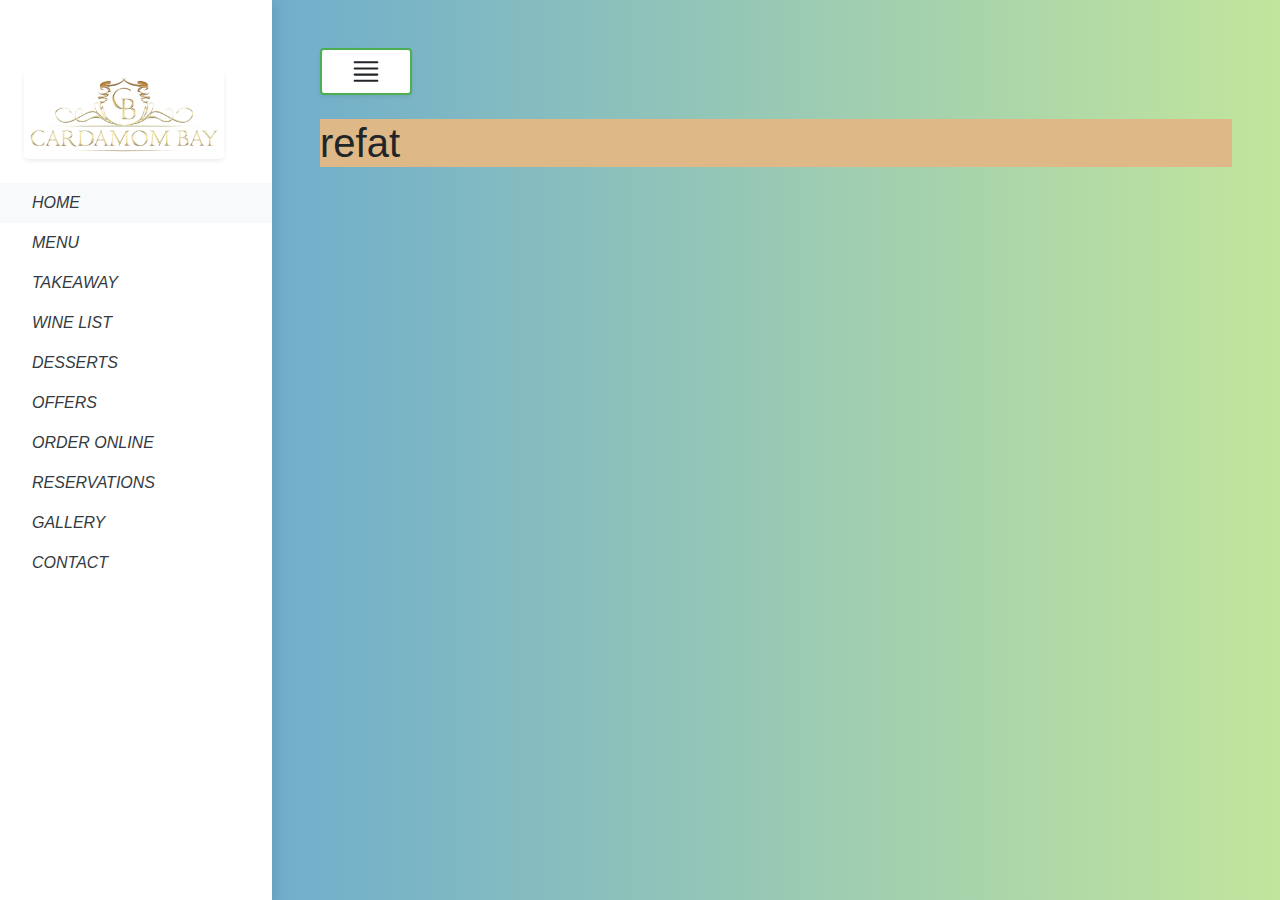
<file: navbar.html>
<!DOCTYPE html>
<html lang="en">
  <head>
    <meta charset="UTF-8" />
    <meta http-equiv="X-UA-Compatible" content="IE=edge" />
    <meta name="viewport" content="width=device-width, initial-scale=1.0" />
    <title>Indian Restaurant</title>
    <link rel="stylesheet" href="css/bootstrap.min.css" />
    <link rel="stylesheet" href="navbar.css" />
    <style>
      /*
*
* ==========================================
* FOR DEMO PURPOSE
* ==========================================
*
*/

      body {
        background: #599fd9;
        background: -webkit-linear-gradient(to right, #599fd9, #c2e59c);
        background: linear-gradient(to right, #599fd9, #c2e59c);
        min-height: 100vh;
        overflow-x: hidden;
      }

      .separator {
        margin: 3rem 0;
        border-bottom: 1px dashed #fff;
      }
    </style>
  </head>
  <body>
    <div class="vertical-nav bg-white" id="sidebar">
      <div class="mb-4 ml-4" style="margin-top: 70px">
        <img
          src="Indian_Restaurant/cardamom-logo.png"
          alt="..."
          width="200px"
          class="border-0 img-thumbnail shadow-sm"
        />
      </div>

      <ul class="nav flex-column bg-white mb-0">
        <li class="nav-item">
          <a href="#" class="nav-link text-dark font-italic bg-light">
            <i class="fa fa-th-large mr-3 text-primary fa-fw"></i>
            HOME
          </a>
        </li>
        <li class="nav-item">
          <a href="#" class="nav-link text-dark font-italic">
            <i class="fa fa-address-card mr-3 text-primary fa-fw"></i>
            MENU
          </a>
        </li>
        <li class="nav-item">
          <a href="#" class="nav-link text-dark font-italic">
            <i class="fa fa-cubes mr-3 text-primary fa-fw"></i>
            TAKEAWAY
          </a>
        </li>
        <li class="nav-item">
          <a href="#" class="nav-link text-dark font-italic">
            <i class="fa fa-picture-o mr-3 text-primary fa-fw"></i>
            WINE LIST
          </a>
        </li>
        <li class="nav-item">
          <a href="#" class="nav-link text-dark font-italic">
            <i class="fa fa-area-chart mr-3 text-primary fa-fw"></i>
            DESSERTS
          </a>
        </li>
        <li class="nav-item">
          <a href="#" class="nav-link text-dark font-italic">
            <i class="fa fa-bar-chart mr-3 text-primary fa-fw"></i>
            OFFERS
          </a>
        </li>
        <li class="nav-item">
          <a href="#" class="nav-link text-dark font-italic">
            <i class="fa fa-pie-chart mr-3 text-primary fa-fw"></i>
            ORDER ONLINE
          </a>
        </li>
        <li class="nav-item">
          <a href="#" class="nav-link text-dark font-italic">
            <i class="fa fa-line-chart mr-3 text-primary fa-fw"></i>
            RESERVATIONS
          </a>
        </li>
        <li class="nav-item">
          <a href="#" class="nav-link text-dark font-italic">
            <i class="fa fa-line-chart mr-3 text-primary fa-fw"></i>
            GALLERY
          </a>
        </li>
        <li class="nav-item">
          <a href="#" class="nav-link text-dark font-italic">
            <i class="fa fa-line-chart mr-3 text-primary fa-fw"></i>
            CONTACT
          </a>
        </li>
      </ul>
    </div>
    <!-- End vertical navbar -->

    <!-- Page content holder -->
    <div class="page-content p-5" id="content">
      <!-- Toggle button -->
      <button
        id="sidebarCollapse"
        type="button"
        class="btn btn-light bg-white shadow-sm px-4 mb-4 togolButton"
      >
        <svg
          xmlns="http://www.w3.org/2000/svg"
          width="40"
          height="33"
          fill="currentColor"
          class="bi bi-justify"
          viewBox="0 0 16 16"
        >
          <path
            fill-rule="evenodd"
            d="M2 12.5a.5.5 0 0 1 .5-.5h11a.5.5 0 0 1 0 1h-11a.5.5 0 0 1-.5-.5zm0-3a.5.5 0 0 1 .5-.5h11a.5.5 0 0 1 0 1h-11a.5.5 0 0 1-.5-.5zm0-3a.5.5 0 0 1 .5-.5h11a.5.5 0 0 1 0 1h-11a.5.5 0 0 1-.5-.5zm0-3a.5.5 0 0 1 .5-.5h11a.5.5 0 0 1 0 1h-11a.5.5 0 0 1-.5-.5z"
          />
        </svg>
      </button>

      <!-- order and resevation-->
      <div style="background-color: burlywood">
        <h1>refat</h1>
      </div>
    </div>
    <!-- End demo content -->

    <script src="js/jquery-3.5.1.min.js"></script>
    <script src="js/bootstrap.bundle.min.js"></script>
    <script src="js/popper.min.js"></script>
    <script>
      $(function () {
        // Sidebar toggle behavior
        $("#sidebarCollapse").on("click", function () {
          $("#sidebar, #content").toggleClass("active");
        });
      });
    </script>
  </body>
</html>
</file>
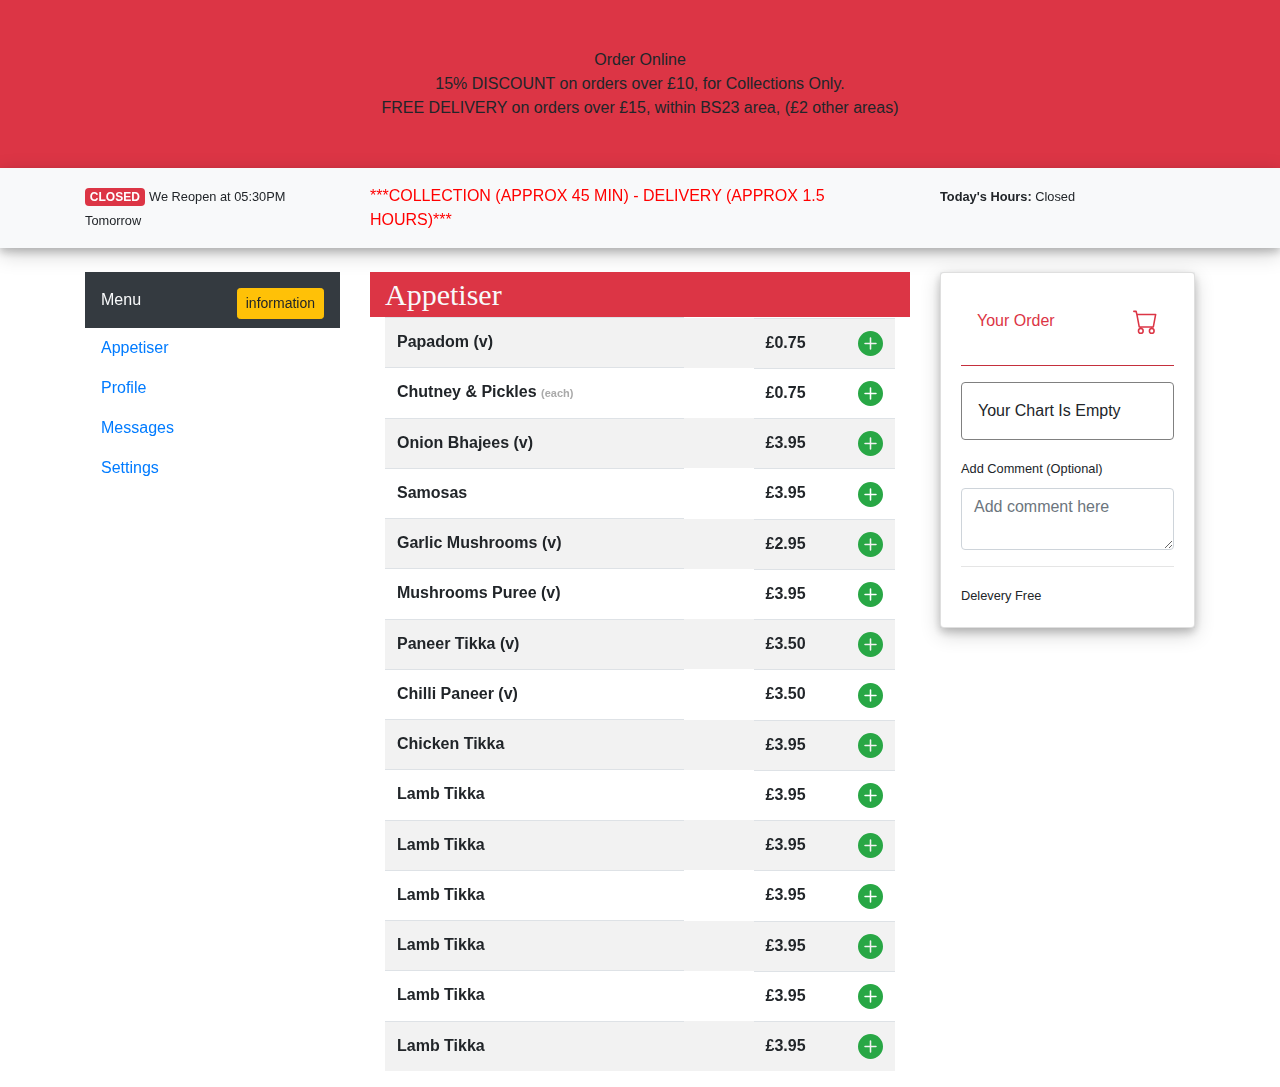
<file: online_menu.html>
<!DOCTYPE html>
<html lang="en">
<head>
	<meta charset="UTF-8">
	<meta http-equiv="X-UA-Compatible" content="IE=edge">
	<meta name="viewport" content="width=device-width, initial-scale=1.0">
	<title>Indian Restaurant</title>
	<link rel="stylesheet" href="css/bootstrap.min.css">
  <style>
    #box1{
      position: sticky;
      top: 0;
    }
    #box3{
      z-index: 9999 !important;
    }
    .box2{
      position: sticky;
      top: 100px;
    }
  </style>
</head>
<body>

<div class="bg-danger p-5 text-center">
    Order Online<br>
    15% DISCOUNT on orders over £10, for Collections Only.<br>

    FREE DELIVERY on orders over £15, within BS23 area, (£2 other areas)
</div>

<div class="bg-light p-3" style="box-shadow: 0 4px 8px 0 rgba(0, 0, 0, 0.2), 0 6px 20px 0 rgba(0, 0, 0, 0.19); " id="box1">
    <div class="container">
        <div class="row">
            <div class="col-sm-3">
                <span class="badge badge-danger">CLOSED</span> <small>We Reopen at 05:30PM Tomorrow</small> 
            </div>
            <div class="col-sm-6">
                <span style="color: red;">***COLLECTION (APPROX 45 MIN) - DELIVERY (APPROX 1.5 HOURS)***  </span>
            </div>
            <div class="col-sm-3">
                <small><b>Today's Hours:</b> Closed</small>
            </div>
        </div>
    </div>
</div>

<div class="container mt-4">
  <div class="row">
    <div class="col-sm-3">
      <div class="box2">
        <div class="bg-dark text-light p-3">
          Menu <button type="button" class="btn btn-warning btn-sm float-right ">information</button>
        </div>
        <div class="nav flex-column nav-pills" id="v-pills-tab" role="tablist" aria-orientation="vertical" >
          <a class="nav-link" id="v-pills-home-tab" data-toggle="pill" href="#v-pills-home" role="tab">Appetiser</a>
          <a class="nav-link" id="v-pills-profile-tab" data-toggle="pill" href="#v-pills-profile" role="tab" >Profile</a>
          <a class="nav-link" id="v-pills-messages-tab" data-toggle="pill" href="#v-pills-messages" role="tab" >Messages</a>
          <a class="nav-link" id="v-pills-settings-tab" data-toggle="pill" href="#v-pills-settings" role="tab">Settings</a>
        </div>
      </div>
    </div>
    <div class="col-sm-6">
      <div id="box3">
        <div class="tab-content " id="v-pills-tabContent" >
          <div class="tab-pane fade show active" id="v-pills-home" role="tabpanel" >
            <div class="col-sm-12 bg-danger text-light" style="font-family: Cursive; font-size: 30px;">
              Appetiser
            </div>
            <div class="col-sm-12">
              <table class="table table-striped font-weight-bold ">
                <tbody>
                  <tr>
                    <td>Papadom (v)</td>
                    <td style="float: right;">
                      £0.75
                      <span class="ml-5">
                        <a href="#">
                          <svg xmlns="http://www.w3.org/2000/svg" width="25" height="25" fill="currentColor" class="bi bi-plus-circle-fill text-success" viewBox="0 0 16 16">
                            <path d="M16 8A8 8 0 1 1 0 8a8 8 0 0 1 16 0zM8.5 4.5a.5.5 0 0 0-1 0v3h-3a.5.5 0 0 0 0 1h3v3a.5.5 0 0 0 1 0v-3h3a.5.5 0 0 0 0-1h-3v-3z"/>
                          </svg>
                        </a>
                      </span>
                    </td>
                  </tr>
                  <tr>
                    <td>Chutney & Pickles <span style="font-size: 11px; color: rgb(170, 170, 170);">(each)</span></td>
                    <td style="float: right;">
                      £0.75
                      <span class="ml-5">
                        <a href="#">
                          <svg xmlns="http://www.w3.org/2000/svg" width="25" height="25" fill="currentColor" class="bi bi-plus-circle-fill text-success" viewBox="0 0 16 16">
                            <path d="M16 8A8 8 0 1 1 0 8a8 8 0 0 1 16 0zM8.5 4.5a.5.5 0 0 0-1 0v3h-3a.5.5 0 0 0 0 1h3v3a.5.5 0 0 0 1 0v-3h3a.5.5 0 0 0 0-1h-3v-3z"/>
                          </svg>
                        </a>
                      </span>
                    </td>
                  </tr>
                  <tr>
                    <td>Onion Bhajees (v)</td>
                    <td style="float: right;">
                      £3.95
                      <span class="ml-5">
                        <a href="#">
                          <svg xmlns="http://www.w3.org/2000/svg" width="25" height="25" fill="currentColor" class="bi bi-plus-circle-fill text-success" viewBox="0 0 16 16">
                            <path d="M16 8A8 8 0 1 1 0 8a8 8 0 0 1 16 0zM8.5 4.5a.5.5 0 0 0-1 0v3h-3a.5.5 0 0 0 0 1h3v3a.5.5 0 0 0 1 0v-3h3a.5.5 0 0 0 0-1h-3v-3z"/>
                          </svg>
                        </a>
                      </span>
                    </td>
                  </tr>
                  <tr>
                    <td>Samosas</td>
                    <td style="float: right;">
                      £3.95
                      <span class="ml-5">
                        <a href="#">
                          <svg xmlns="http://www.w3.org/2000/svg" width="25" height="25" fill="currentColor" class="bi bi-plus-circle-fill text-success" viewBox="0 0 16 16">
                            <path d="M16 8A8 8 0 1 1 0 8a8 8 0 0 1 16 0zM8.5 4.5a.5.5 0 0 0-1 0v3h-3a.5.5 0 0 0 0 1h3v3a.5.5 0 0 0 1 0v-3h3a.5.5 0 0 0 0-1h-3v-3z"/>
                          </svg>
                        </a>
                      </span>
                    </td>
                  </tr>
                  <tr>
                    <td>Garlic Mushrooms (v)</td>
                    <td style="float: right;">
                      £2.95
                      <span class="ml-5">
                        <a href="#">
                          <svg xmlns="http://www.w3.org/2000/svg" width="25" height="25" fill="currentColor" class="bi bi-plus-circle-fill text-success" viewBox="0 0 16 16">
                            <path d="M16 8A8 8 0 1 1 0 8a8 8 0 0 1 16 0zM8.5 4.5a.5.5 0 0 0-1 0v3h-3a.5.5 0 0 0 0 1h3v3a.5.5 0 0 0 1 0v-3h3a.5.5 0 0 0 0-1h-3v-3z"/>
                          </svg>
                        </a>
                      </span>
                    </td>
                  </tr>
                  <tr>
                    <td>Mushrooms Puree (v)</td>
                    <td style="float: right;">
                      £3.95
                      <span class="ml-5">
                        <a href="#">
                          <svg xmlns="http://www.w3.org/2000/svg" width="25" height="25" fill="currentColor" class="bi bi-plus-circle-fill text-success" viewBox="0 0 16 16">
                            <path d="M16 8A8 8 0 1 1 0 8a8 8 0 0 1 16 0zM8.5 4.5a.5.5 0 0 0-1 0v3h-3a.5.5 0 0 0 0 1h3v3a.5.5 0 0 0 1 0v-3h3a.5.5 0 0 0 0-1h-3v-3z"/>
                          </svg>
                        </a>
                      </span>
                    </td>
                  </tr>
                  <tr>
                    <td>Paneer Tikka (v)</td>
                    <td style="float: right;">
                      £3.50
                      <span class="ml-5">
                        <a href="#">
                          <svg xmlns="http://www.w3.org/2000/svg" width="25" height="25" fill="currentColor" class="bi bi-plus-circle-fill text-success" viewBox="0 0 16 16">
                            <path d="M16 8A8 8 0 1 1 0 8a8 8 0 0 1 16 0zM8.5 4.5a.5.5 0 0 0-1 0v3h-3a.5.5 0 0 0 0 1h3v3a.5.5 0 0 0 1 0v-3h3a.5.5 0 0 0 0-1h-3v-3z"/>
                          </svg>
                        </a>
                      </span>
                    </td>
                  </tr>
                  <tr>
                    <td>Chilli Paneer (v)</td>
                    <td style="float: right;">
                      £3.50
                      <span class="ml-5">
                        <a href="#">
                          <svg xmlns="http://www.w3.org/2000/svg" width="25" height="25" fill="currentColor" class="bi bi-plus-circle-fill text-success" viewBox="0 0 16 16">
                            <path d="M16 8A8 8 0 1 1 0 8a8 8 0 0 1 16 0zM8.5 4.5a.5.5 0 0 0-1 0v3h-3a.5.5 0 0 0 0 1h3v3a.5.5 0 0 0 1 0v-3h3a.5.5 0 0 0 0-1h-3v-3z"/>
                          </svg>
                        </a>
                      </span>
                    </td>
                  </tr>
                  <tr>
                    <td>Chicken Tikka</td>
                    <td style="float: right;">
                      £3.95
                      <span class="ml-5">
                        <a href="#">
                          <svg xmlns="http://www.w3.org/2000/svg" width="25" height="25" fill="currentColor" class="bi bi-plus-circle-fill text-success" viewBox="0 0 16 16">
                            <path d="M16 8A8 8 0 1 1 0 8a8 8 0 0 1 16 0zM8.5 4.5a.5.5 0 0 0-1 0v3h-3a.5.5 0 0 0 0 1h3v3a.5.5 0 0 0 1 0v-3h3a.5.5 0 0 0 0-1h-3v-3z"/>
                          </svg>
                        </a>
                      </span>
                    </td>
                  </tr>
                  <tr>
                    <td>Lamb Tikka</td>
                    <td style="float: right;">
                      £3.95
                      <span class="ml-5">
                        <a href="#">
                          <svg xmlns="http://www.w3.org/2000/svg" width="25" height="25" fill="currentColor" class="bi bi-plus-circle-fill text-success" viewBox="0 0 16 16">
                            <path d="M16 8A8 8 0 1 1 0 8a8 8 0 0 1 16 0zM8.5 4.5a.5.5 0 0 0-1 0v3h-3a.5.5 0 0 0 0 1h3v3a.5.5 0 0 0 1 0v-3h3a.5.5 0 0 0 0-1h-3v-3z"/>
                          </svg>
                        </a>
                      </span>
                    </td>
                  </tr>
                  <tr>
                    <td>Lamb Tikka</td>
                    <td style="float: right;">
                      £3.95
                      <span class="ml-5">
                        <a href="#">
                          <svg xmlns="http://www.w3.org/2000/svg" width="25" height="25" fill="currentColor" class="bi bi-plus-circle-fill text-success" viewBox="0 0 16 16">
                            <path d="M16 8A8 8 0 1 1 0 8a8 8 0 0 1 16 0zM8.5 4.5a.5.5 0 0 0-1 0v3h-3a.5.5 0 0 0 0 1h3v3a.5.5 0 0 0 1 0v-3h3a.5.5 0 0 0 0-1h-3v-3z"/>
                          </svg>
                        </a>
                      </span>
                    </td>
                  </tr>
                  <tr>
                    <td>Lamb Tikka</td>
                    <td style="float: right;">
                      £3.95
                      <span class="ml-5">
                        <a href="#">
                          <svg xmlns="http://www.w3.org/2000/svg" width="25" height="25" fill="currentColor" class="bi bi-plus-circle-fill text-success" viewBox="0 0 16 16">
                            <path d="M16 8A8 8 0 1 1 0 8a8 8 0 0 1 16 0zM8.5 4.5a.5.5 0 0 0-1 0v3h-3a.5.5 0 0 0 0 1h3v3a.5.5 0 0 0 1 0v-3h3a.5.5 0 0 0 0-1h-3v-3z"/>
                          </svg>
                        </a>
                      </span>
                    </td>
                  </tr>
                  <tr>
                    <td>Lamb Tikka</td>
                    <td style="float: right;">
                      £3.95
                      <span class="ml-5">
                        <a href="#">
                          <svg xmlns="http://www.w3.org/2000/svg" width="25" height="25" fill="currentColor" class="bi bi-plus-circle-fill text-success" viewBox="0 0 16 16">
                            <path d="M16 8A8 8 0 1 1 0 8a8 8 0 0 1 16 0zM8.5 4.5a.5.5 0 0 0-1 0v3h-3a.5.5 0 0 0 0 1h3v3a.5.5 0 0 0 1 0v-3h3a.5.5 0 0 0 0-1h-3v-3z"/>
                          </svg>
                        </a>
                      </span>
                    </td>
                  </tr>
                  <tr>
                    <td>Lamb Tikka</td>
                    <td style="float: right;">
                      £3.95
                      <span class="ml-5">
                        <a href="#">
                          <svg xmlns="http://www.w3.org/2000/svg" width="25" height="25" fill="currentColor" class="bi bi-plus-circle-fill text-success" viewBox="0 0 16 16">
                            <path d="M16 8A8 8 0 1 1 0 8a8 8 0 0 1 16 0zM8.5 4.5a.5.5 0 0 0-1 0v3h-3a.5.5 0 0 0 0 1h3v3a.5.5 0 0 0 1 0v-3h3a.5.5 0 0 0 0-1h-3v-3z"/>
                          </svg>
                        </a>
                      </span>
                    </td>
                  </tr>
                  <tr>
                    <td>Lamb Tikka</td>
                    <td style="float: right;">
                      £3.95
                      <span class="ml-5">
                        <a href="#">
                          <svg xmlns="http://www.w3.org/2000/svg" width="25" height="25" fill="currentColor" class="bi bi-plus-circle-fill text-success" viewBox="0 0 16 16">
                            <path d="M16 8A8 8 0 1 1 0 8a8 8 0 0 1 16 0zM8.5 4.5a.5.5 0 0 0-1 0v3h-3a.5.5 0 0 0 0 1h3v3a.5.5 0 0 0 1 0v-3h3a.5.5 0 0 0 0-1h-3v-3z"/>
                          </svg>
                        </a>
                      </span>
                    </td>
                  </tr>
                </tbody>
              </table>
            </div>
          </div>
          <div class="tab-pane fade" id="v-pills-profile" role="tabpanel" >refat Culpa dolor voluptate do laboris laboris irure reprehenderit id incididunt duis pariatur mollit aute magna pariatur consectetur. Eu veniam duis non ut dolor deserunt commodo et minim in quis laboris ipsum velit id veniam. Quis ut consectetur adipisicing officia excepteur non sit. Ut et elit aliquip labore Lorem enim eu. Ullamco mollit occaecat dolore ipsum id officia mollit qui esse anim eiusmod do sint minim consectetur qui.Culpa dolor voluptate do laboris laboris irure reprehenderit id incididunt duis pariatur mollit aute magna pariatur consectetur. Eu veniam duis non ut dolor deserunt commodo et minim in quis laboris ipsum velit id veniam. Quis ut consectetur adipisicing officia excepteur non sit. Ut et elit aliquip labore Lorem enim eu. Ullamco mollit occaecat dolore ipsum id officia mollit qui esse anim eiusmod do sint minim consectetur qui.Culpa dolor voluptate do laboris laboris irure reprehenderit id incididunt duis pariatur mollit aute magna pariatur consectetur. Eu veniam duis non ut dolor deserunt commodo et minim in quis laboris ipsum velit id veniam. Quis ut consectetur adipisicing officia excepteur non sit. Ut et elit aliquip labore Lorem enim eu. Ullamco mollit occaecat dolore ipsum id officia mollit qui esse anim eiusmod do sint minim consectetur qui.Culpa dolor voluptate do laboris laboris irure reprehenderit id incididunt duis pariatur mollit aute magna pariatur consectetur. Eu veniam duis non ut dolor deserunt commodo et minim in quis laboris ipsum velit id veniam. Quis ut consectetur adipisicing officia excepteur non sit. Ut et elit aliquip labore Lorem enim eu. Ullamco mollit occaecat dolore ipsum id officia mollit qui esse anim eiusmod do sint minim consectetur qui.Culpa dolor voluptate do laboris laboris irure reprehenderit id incididunt duis pariatur mollit aute magna pariatur consectetur. Eu veniam duis non ut dolor deserunt commodo et minim in quis laboris ipsum velit id veniam. Quis ut consectetur adipisicing officia excepteur non sit. Ut et elit aliquip labore Lorem enim eu. Ullamco mollit occaecat dolore ipsum id officia mollit qui esse anim eiusmod do sint minim consectetur qui.Culpa dolor voluptate do laboris laboris irure reprehenderit id incididunt duis pariatur mollit aute magna pariatur consectetur. Eu veniam duis non ut dolor deserunt commodo et minim in quis laboris ipsum velit id veniam. Quis ut consectetur adipisicing officia excepteur non sit. Ut et elit aliquip labore Lorem enim eu. Ullamco mollit occaecat dolore ipsum id officia mollit qui esse anim eiusmod do sint minim consectetur qui.Culpa dolor voluptate do laboris laboris irure reprehenderit id incididunt duis pariatur mollit aute magna pariatur consectetur. Eu veniam duis non ut dolor deserunt commodo et minim in quis laboris ipsum velit id veniam. Quis ut consectetur adipisicing officia excepteur non sit. Ut et elit aliquip labore Lorem enim eu. Ullamco mollit occaecat dolore ipsum id officia mollit qui esse anim eiusmod do sint minim consectetur qui.Culpa dolor voluptate do laboris laboris irure reprehenderit id incididunt duis pariatur mollit aute magna pariatur consectetur. Eu veniam duis non ut dolor deserunt commodo et minim in quis laboris ipsum velit id veniam. Quis ut consectetur adipisicing officia excepteur non sit. Ut et elit aliquip labore Lorem enim eu. Ullamco mollit occaecat dolore ipsum id officia mollit qui esse anim eiusmod do sint minim consectetur qui.Culpa dolor voluptate do laboris laboris irure reprehenderit id incididunt duis pariatur mollit aute magna pariatur consectetur. Eu veniam duis non ut dolor deserunt commodo et minim in quis laboris ipsum velit id veniam. Quis ut consectetur adipisicing officia excepteur non sit. Ut et elit aliquip labore Lorem enim eu. Ullamco mollit occaecat dolore ipsum id officia mollit qui esse anim eiusmod do sint minim consectetur qui.</div>
          <div class="tab-pane fade" id="v-pills-messages" role="tabpanel" > babu babafasdfafu</div>
          <div class="tab-pane fade" id="v-pills-settings" role="tabpanel" >sohan</div>
        </div>
      </div>
    </div>

    <div class="col-sm-3">
      <div class="box2 bg-light">
        <div class="card " style="box-shadow: 0 4px 8px 0 rgba(0, 0, 0, 0.2), 0 6px 20px 0 rgba(0, 0, 0, 0.19);">
          <div class="card-body">
            <div class="text-danger p-3" >
              Your Order
              <span class="float-right">
                <a href="#">
                  <svg xmlns="http://www.w3.org/2000/svg" width="25" height="25" fill="currentColor" class="bi bi-cart text-danger" viewBox="0 0 16 16">
                    <path d="M0 1.5A.5.5 0 0 1 .5 1H2a.5.5 0 0 1 .485.379L2.89 3H14.5a.5.5 0 0 1 .491.592l-1.5 8A.5.5 0 0 1 13 12H4a.5.5 0 0 1-.491-.408L2.01 3.607 1.61 2H.5a.5.5 0 0 1-.5-.5zM3.102 4l1.313 7h8.17l1.313-7H3.102zM5 12a2 2 0 1 0 0 4 2 2 0 0 0 0-4zm7 0a2 2 0 1 0 0 4 2 2 0 0 0 0-4zm-7 1a1 1 0 1 1 0 2 1 1 0 0 1 0-2zm7 0a1 1 0 1 1 0 2 1 1 0 0 1 0-2z"/>
                  </svg>
                </a>
              </span>
            </div>
            <hr class="bg-danger">  
            <div class="col-12   p-3 rounded" style="border: 1px solid gray;">
              Your Chart Is Empty
            </div>
            <div class="mt-3">
              <form>
                  <label for=""><small>Add Comment (Optional)</small></label>
                  <textarea class="form-control" id="" placeholder="Add comment here" required></textarea>
                  <div class="invalid-feedback">
                    Please enter a message in the textarea.
                  </div>
              </form>
              <hr>
              <div>
                <small>Delevery Free</small>
              </div>
            </div>
          </div>
        </div>
      </div>
    </div>

  </div>
</div>


<script src="js/jquery-3.5.1.min.js"></script>
<script src="js/bootstrap.bundle.min.js"></script>
<script src="js/popper.min.js"></script>
</body>
</html>
</file>
<file: navbar.css>
/* for nav bar */
.vertical-nav {
    min-width: 17rem;
    width: 17rem;
    height: 100vh;
    position: fixed;
    top: 0;
    left: 0;
    box-shadow: 3px 3px 10px rgba(0, 0, 0, 0.1);
    transition: all 0.4s;
  }
  
  .page-content {
    width: calc(100% - 17rem);
    margin-left: 17rem;
    transition: all 0.4s;
  }
  
  /* for toggle behavior */
  
  #sidebar.active {
    margin-left: -17rem;
  }
  
  #content.active {
    width: 100%;
    margin: 0;
  }
  
  @media (max-width: 768px) {
    #sidebar {
      margin-left: -17rem;
    }
    #sidebar.active {
      margin-left: 0;
    }
    #content {
      width: 100%;
      margin: 0;
    }
    #content.active {
      margin-left: 17rem;
      width: calc(100% - 17rem);
    }
  }
  
    .togolButton {
    position: -webkit-sticky;
    top: 0;
    padding: 5px;
    background-color: #cae8ca;
    border: 2px solid #4CAF50;
  }

 /* for video */ 
 header {
    position: relative;
    background-color: black;
    height: 75vh;
    min-height: 25rem;
    width: 100%;
    overflow: hidden;
  }
  
  header video {
    position: absolute;
    top: 50%;
    left: 50%;
    min-width: 100%;
    min-height: 100%;
    width: auto;
    height: auto;
    z-index: 0;
    -ms-transform: translateX(-50%) translateY(-50%);
    -moz-transform: translateX(-50%) translateY(-50%);
    -webkit-transform: translateX(-50%) translateY(-50%);
    transform: translateX(-50%) translateY(-50%);
  }
  
  header .container {
    position: relative;
    z-index: 2;
  }
  
  header .overlay {
    position: absolute;
    top: 0;
    left: 0;
    height: 100%;
    width: 100%;
    background-color: black;
    opacity: 0.5;
    z-index: 1;
  }
  
  /* Media Query for devices withi coarse pointers and no hover functionality */
  
  /* This will use a fallback image instead of a video for devices that commonly do not support the HTML5 video element */
  
  @media (pointer: coarse) and (hover: none) {
    header {
      background: url('https://source.unsplash.com/XT5OInaElMw/1600x900') black no-repeat center center scroll;
    }
  
    header video {
      display: none;
    }
  }
</file>
